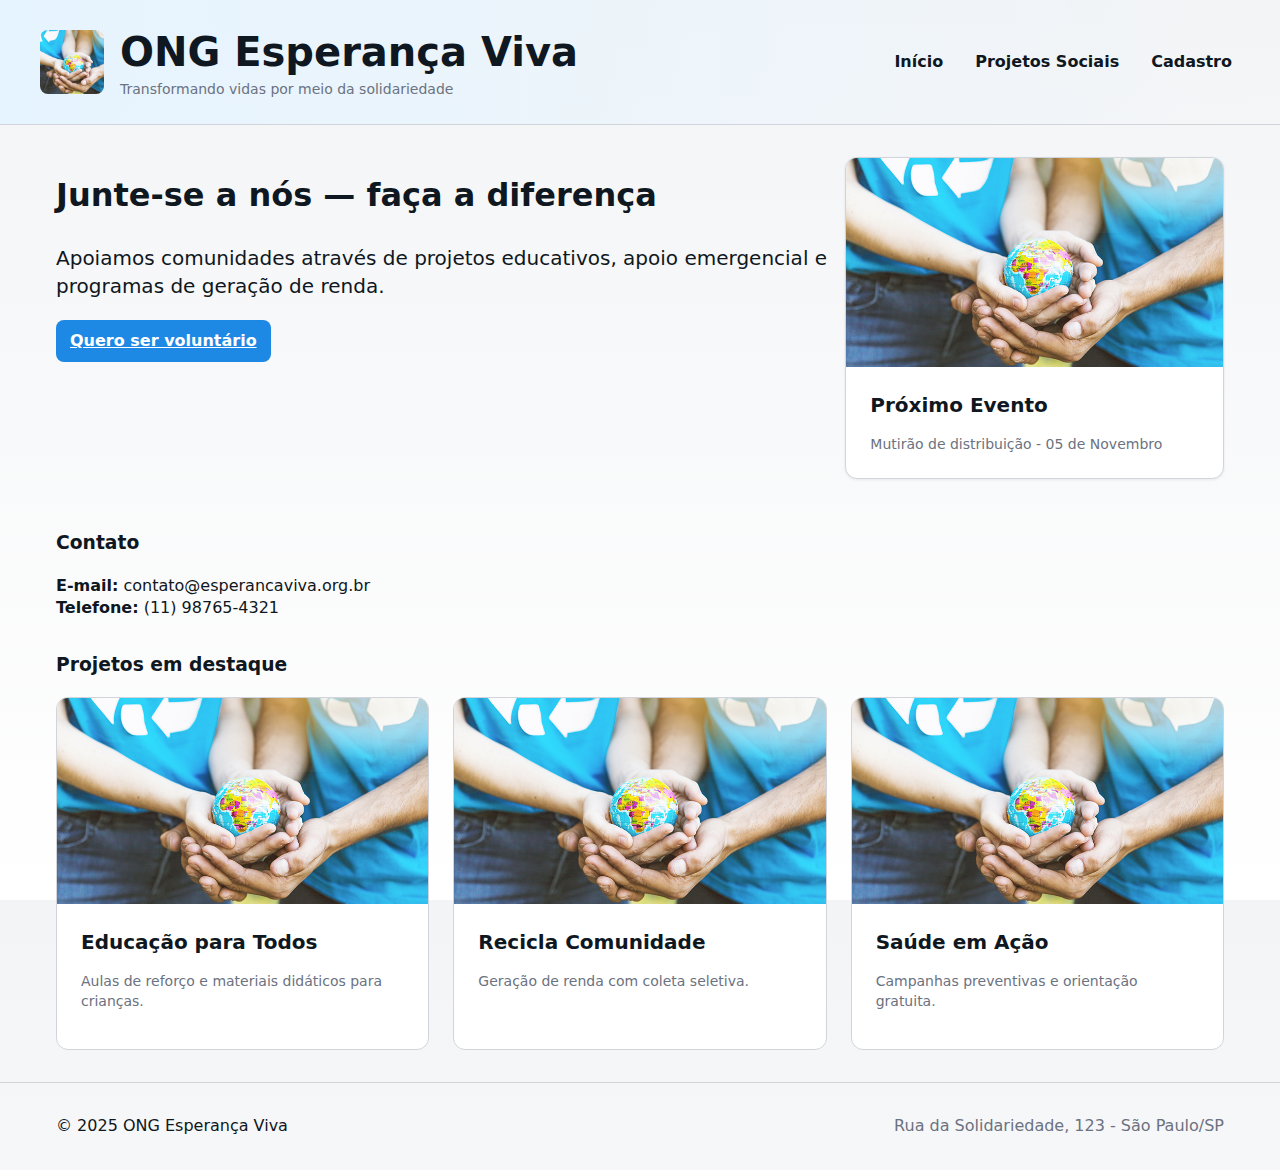
<file: index.html>
<!DOCTYPE html>
<html lang="pt-BR">
<head>
  <meta charset="UTF-8">
  <meta name="viewport" content="width=device-width,initial-scale=1">
  <title>ONG Esperança Viva</title>
  <link rel="stylesheet" href="assets/css/styles.css">
</head>
<body>
  <header class="site-header">
    <div class="container header-inner">
      <div class="brand">
        <picture>
          <source srcset="assets/imgs/ong-2.jpg" media="(min-width:800px)">
          <source srcset="assets/imgs/ong-2-small.jpg" media="(min-width:400px)">
          <img width="250" src="assets/imgs/ong-2.jpg" alt="Ação social em escola" loading="lazy">
        </picture>
        <div>
          <h1 style="font-size:var(--type-3xl);margin:0">ONG Esperança Viva</h1>
          <div class="text-muted" style="font-size:var(--type-sm)">Transformando vidas por meio da solidariedade</div>
        </div>
      </div>

      <nav class="nav" aria-label="Menu principal">
        <div class="nav-item"><a href="index.html">Início</a></div>
        <div class="nav-item"><a href="projetos.html">Projetos Sociais</a></div>
        <div class="nav-item">
          <a href="cadastro.html">Cadastro</a>
          <div class="dropdown" role="menu" aria-label="submenu cadastro">
            <a href="#">Voluntariado</a>
            <a href="#">Doações</a>
          </div>
        </div>
      </nav>

      <button class="hamburger" aria-label="Abrir menu" aria-expanded="false" id="hambBtn">
        <span></span><span></span><span></span>
      </button>
    </div>
  </header>

  <div class="mobile-nav" id="mobileNav" aria-hidden="true">
    <div class="panel">
      <div class="flex-between">
        <div class="brand">
          <picture>
            <source srcset="assets/imgs/ong-2.jpg" media="(min-width:800px)">
            <source srcset="assets/imgs/ong-2-small.jpg" media="(min-width:400px)">
            <img width="250" src="assets/imgs/ong-2.jpg" alt="Ação social em escola" loading="lazy">
          </picture>
          <strong>Esperança Viva</strong>
        </div>
        <button id="mobileClose" aria-label="Fechar menu">X</button>
      </div>
      <nav style="margin-top:var(--space-3)">
        <a href="index.html">Início</a>
        <a href="projetos.html">Projetos Sociais</a>
        <a href="cadastro.html">Cadastro</a>
      </nav>
    </div>
  </div>

  <main class="container">
    <section class="hero">
      <div class="grid">
        <div class="col-8 col-mobile-stack">
          <h2 style="font-size:var(--type-2xl);margin-top:var(--space-2)">Junte-se a nós — faça a diferença</h2>
          <p class="lead">Apoiamos comunidades através de projetos educativos, apoio emergencial e programas de geração de renda.</p>
          <p><a href="cadastro.html" class="btn btn-primary">Quero ser voluntário</a></p>
        </div>
        <div class="col-4 col-mobile-stack">
          <div class="card shadow-sm">
            <picture>
              <source srcset="assets/imgs/ong-2.jpg" media="(min-width:800px)">
              <source srcset="assets/imgs/ong-2-small.jpg" media="(min-width:400px)">
              <img src="assets/imgs/ong-2.jpg" alt="Ação social em escola" loading="lazy">
            </picture>
            <div class="card-body">
              <h3 class="card-title">Próximo Evento</h3>
              <div class="card-meta">Mutirão de distribuição - 05 de Novembro</div>
            </div>
          </div>
        </div>
      </div>
    </section>

    <section>
      <h3>Contato</h3>
      <p><strong>E-mail:</strong> contato@esperancaviva.org.br<br>
      <strong>Telefone:</strong> (11) 98765-4321</p>
    </section>

    <section style="margin-top:var(--space-4)">
      <h3>Projetos em destaque</h3>
      <div class="grid-cards">
        <article class="card">
          <picture>
            <source srcset="assets/imgs/ong-2.jpg" media="(min-width:800px)">
            <source srcset="assets/imgs/ong-2-small.jpg" media="(min-width:400px)">
            <img src="assets/imgs/ong-2.jpg" alt="Ação social em escola" loading="lazy">
          </picture>
          <div class="card-body">
            <h4 class="card-title">Educação para Todos</h4>
            <p class="card-meta">Aulas de reforço e materiais didáticos para crianças.</p>
          </div>
        </article>

        <article class="card">
          <picture>
            <source srcset="assets/imgs/ong-2.jpg" media="(min-width:800px)">
            <source srcset="assets/imgs/ong-2-small.jpg" media="(min-width:400px)">
            <img src="assets/imgs/ong-2.jpg" alt="Ação social em escola" loading="lazy">
          </picture>
          <div class="card-body">
            <h4 class="card-title">Recicla Comunidade</h4>
            <p class="card-meta">Geração de renda com coleta seletiva.</p>
          </div>
        </article>

        <article class="card">
          <picture>
            <source srcset="assets/imgs/ong-2.jpg" media="(min-width:800px)">
            <source srcset="assets/imgs/ong-2-small.jpg" media="(min-width:400px)">
            <img src="assets/imgs/ong-2.jpg" alt="Ação social em escola" loading="lazy">
          </picture>
          <div class="card-body">
            <h4 class="card-title">Saúde em Ação</h4>
            <p class="card-meta">Campanhas preventivas e orientação gratuita.</p>
          </div>
        </article>
      </div>
    </section>
  </main>

  <footer class="site-footer">
    <div class="container">
      <div class="flex-between">
        <div>&copy; 2025 ONG Esperança Viva</div>
        <div class="text-muted">Rua da Solidariedade, 123 - São Paulo/SP</div>
      </div>
    </div>
  </footer>

  <script>
    // Pequeno script para abrir/fechar menu mobile e gerenciar aria attributes
    const hambBtn = document.getElementById('hambBtn');
    const mobileNav = document.getElementById('mobileNav');
    const mobileClose = document.getElementById('mobileClose');
    hambBtn.addEventListener('click', ()=>{
      const expanded = hambBtn.getAttribute('aria-expanded') === 'true';
      hambBtn.setAttribute('aria-expanded', String(!expanded));
      mobileNav.style.display = 'block';
      mobileNav.setAttribute('aria-hidden','false');
    });
    mobileClose.addEventListener('click', ()=>{
      mobileNav.style.display = 'none';
      mobileNav.setAttribute('aria-hidden','true');
      hambBtn.setAttribute('aria-expanded','false');
    });
  </script>
</body>
</html>
</file>
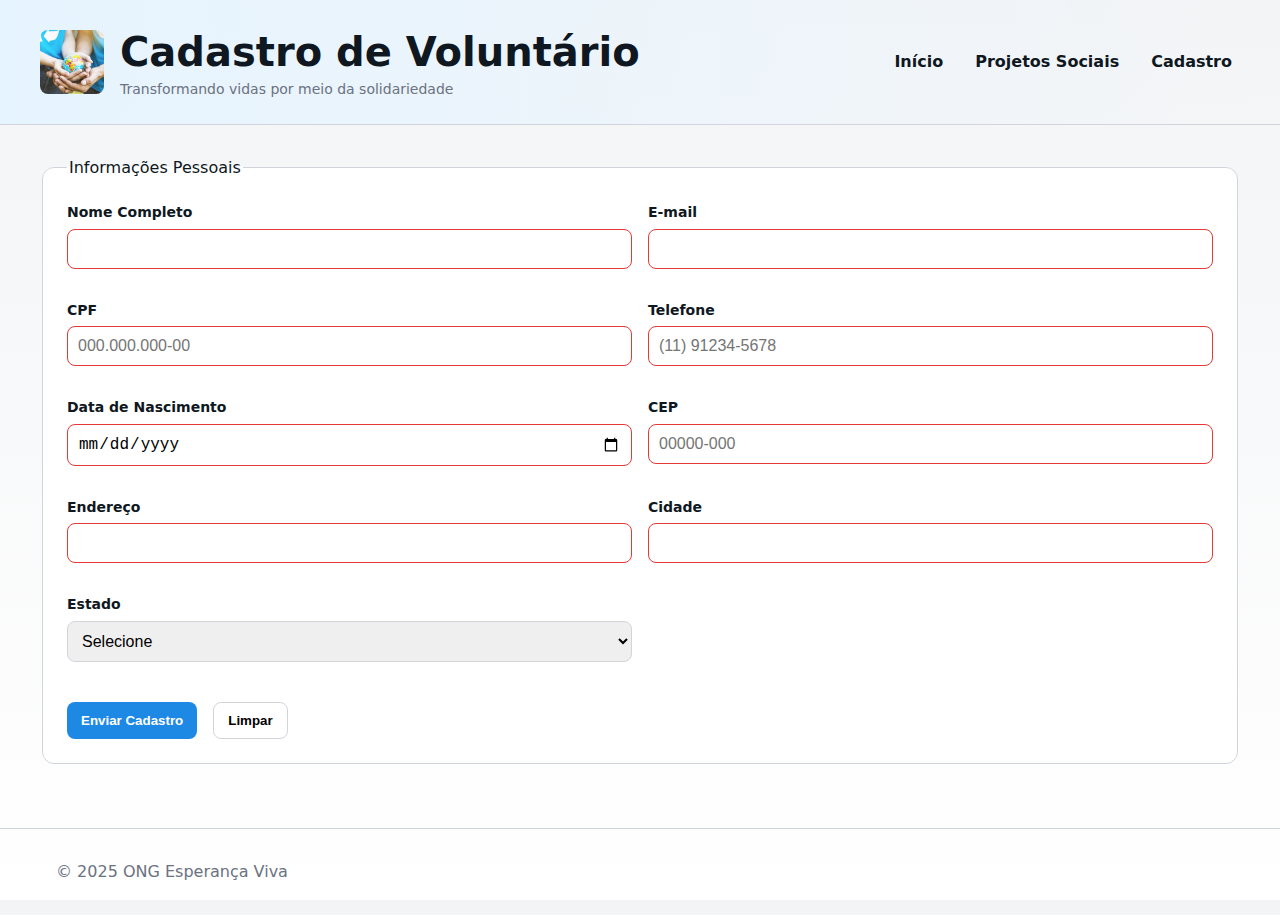
<file: cadastro.html>
<!DOCTYPE html>
<html lang="pt-BR">
<head>
  <meta charset="UTF-8">
  <meta name="viewport" content="width=device-width,initial-scale=1">
  <title>Cadastro - ONG Esperança Viva</title>
  <link rel="stylesheet" href="assets/css/styles.css">
</head>
<body>
  <header class="site-header">
    <div class="container header-inner">
      <div class="brand">
        <picture>
          <source srcset="assets/imgs/ong-2.jpg" media="(min-width:800px)">
          <source srcset="assets/imgs/ong-2-small.jpg" media="(min-width:400px)">
          <img width="250" src="assets/imgs/ong-2.jpg" alt="Ação social em escola" loading="lazy">
        </picture>
        <div>
          <h1 style="font-size:var(--type-3xl);margin:0">Cadastro de Voluntário</h1>
          <div class="text-muted" style="font-size:var(--type-sm)">Transformando vidas por meio da solidariedade</div>
        </div>
      </div>

      <nav class="nav" aria-label="Menu principal">
        <div class="nav-item"><a href="index.html">Início</a></div>
        <div class="nav-item"><a href="projetos.html">Projetos Sociais</a></div>
        <div class="nav-item">
          <a href="cadastro.html">Cadastro</a>
          <div class="dropdown" role="menu" aria-label="submenu cadastro">
            <a href="cadastro.html">Voluntariado</a>
            <a href="cadastro.html">Doações</a>
          </div>
        </div>
      </nav>

      <button class="hamburger" aria-label="Abrir menu" aria-expanded="false" id="hambBtn">
        <span></span><span></span><span></span>
      </button>
    </div>
  </header>

  <div class="mobile-nav" id="mobileNav" aria-hidden="true">
    <div class="panel">
      <div class="flex-between">
        <div class="brand">
          <picture>
            <source srcset="assets/imgs/ong-2.jpg" media="(min-width:800px)">
            <source srcset="assets/imgs/ong-2-small.jpg" media="(min-width:400px)">
            <img width="250" src="assets/imgs/ong-2.jpg" alt="Ação social em escola" loading="lazy">
          </picture>
          <strong>Esperança Viva</strong>
        </div>
        <button id="mobileClose" aria-label="Fechar menu">X</button>
      </div>
      <nav style="margin-top:var(--space-3)">
        <a href="index.html">Início</a>
        <a href="projetos.html">Projetos Sociais</a>
        <a href="cadastro.html">Cadastro</a>
      </nav>
    </div>
  </div>

  <main class="container" style="padding:var(--space-4) 0">
    <form action="#" method="post" novalidate>
      <fieldset class="card p-3">
        <legend>Informações Pessoais</legend>

        <div class="form-grid">
          <div class="form-field">
            <label for="nome">Nome Completo</label>
            <input type="text" id="nome" name="nome" required>
          </div>

          <div class="form-field">
            <label for="email">E-mail</label>
            <input type="email" id="email" name="email" required>
          </div>

          <div class="form-field">
            <label for="cpf">CPF</label>
            <input type="text" id="cpf" name="cpf" required pattern="\d{3}\.\d{3}\.\d{3}-\d{2}" placeholder="000.000.000-00">
          </div>

          <div class="form-field">
            <label for="telefone">Telefone</label>
            <input type="tel" id="telefone" name="telefone" required pattern="\(\d{2}\)\s\d{4,5}-\d{4}" placeholder="(11) 91234-5678">
          </div>

          <div class="form-field">
            <label for="data_nascimento">Data de Nascimento</label>
            <input type="date" id="data_nascimento" name="data_nascimento" required>
          </div>

          <div class="form-field">
            <label for="cep">CEP</label>
            <input type="text" id="cep" name="cep" required pattern="\d{5}-\d{3}" placeholder="00000-000">
          </div>

          <div class="form-field">
            <label for="endereco">Endereço</label>
            <input type="text" id="endereco" name="endereco" required>
          </div>

          <div class="form-field">
            <label for="cidade">Cidade</label>
            <input type="text" id="cidade" name="cidade" required>
          </div>

          <div class="form-field">
            <label for="estado">Estado</label>
            <select id="estado" name="estado" required>
              <option value="">Selecione</option>
              <option value="SP">SP</option>
              <option value="RJ">RJ</option>
              <option value="MG">MG</option>
              <option value="BA">BA</option>
            </select>
          </div>
        </div>

        <div style="margin-top:var(--space-3)" class="flex gap-2">
          <button class="btn btn-primary" type="submit">Enviar Cadastro</button>
          <button class="btn btn-ghost" type="reset">Limpar</button>
        </div>
      </fieldset>
    </form>
  </main>

  <footer class="site-footer">
    <div class="container">
      <div class="text-muted">&copy; 2025 ONG Esperança Viva</div>
    </div>
  </footer>
</body>
</html>
</file>
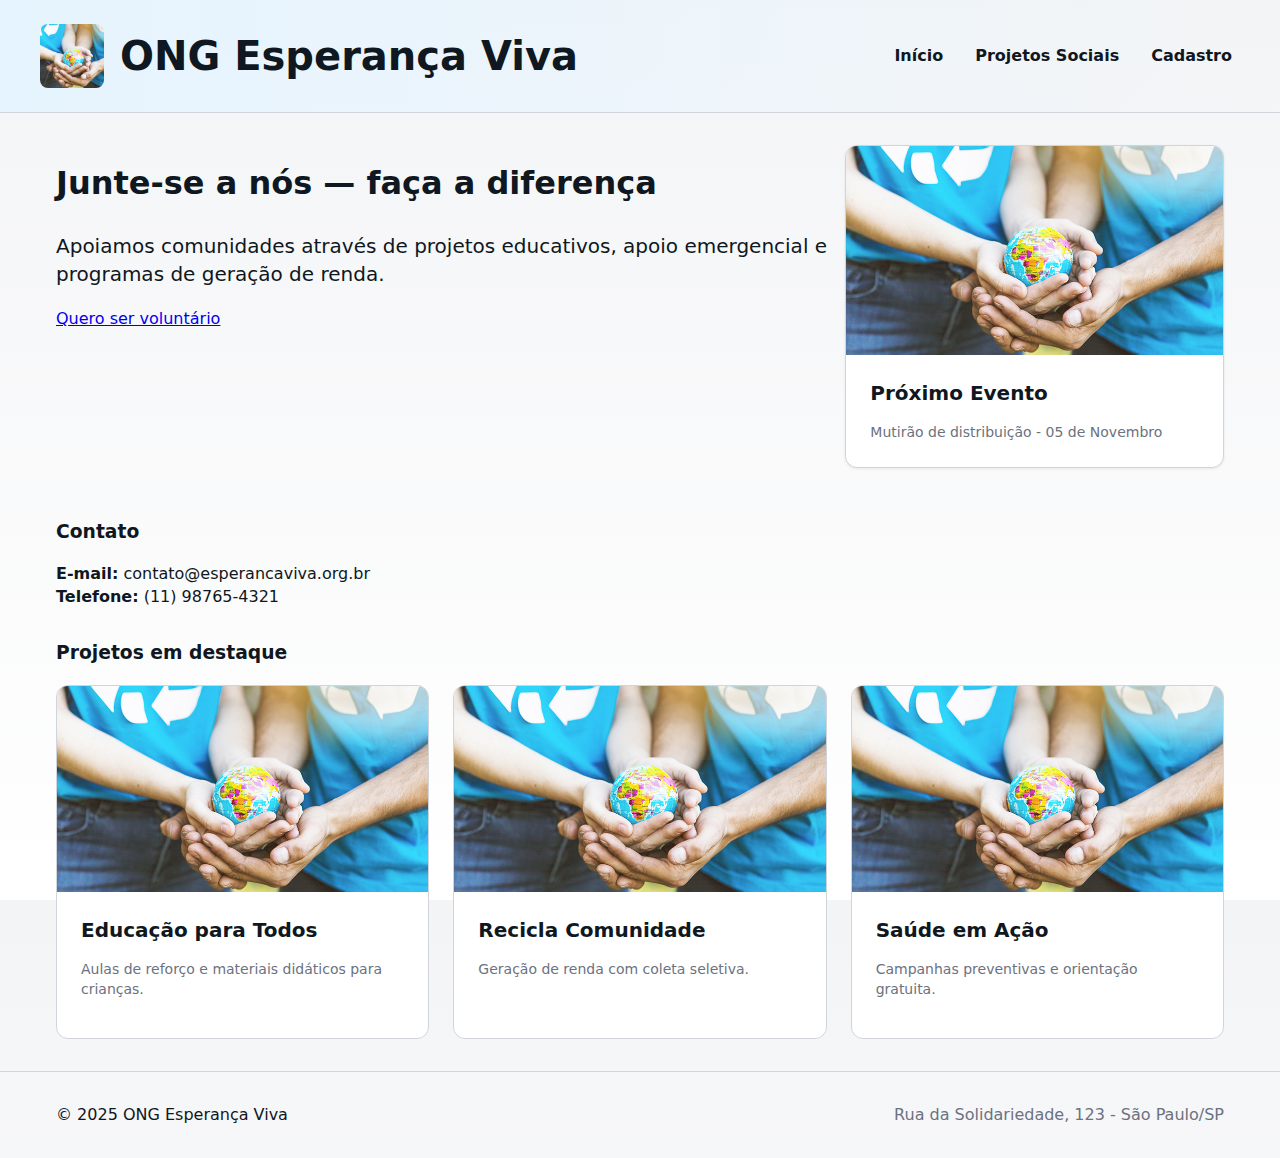
<file: index.min.html>
<!doctype html><html lang=pt-BR><meta charset=UTF-8><meta name=viewport content="width=device-width,initial-scale=1"><title>ONG Esperança Viva</title><link rel=stylesheet href=assets/css/styles.min.css><main class="container mt-24" id=app></main><script type=module src=assets/js/main.min.js></script>
</file>
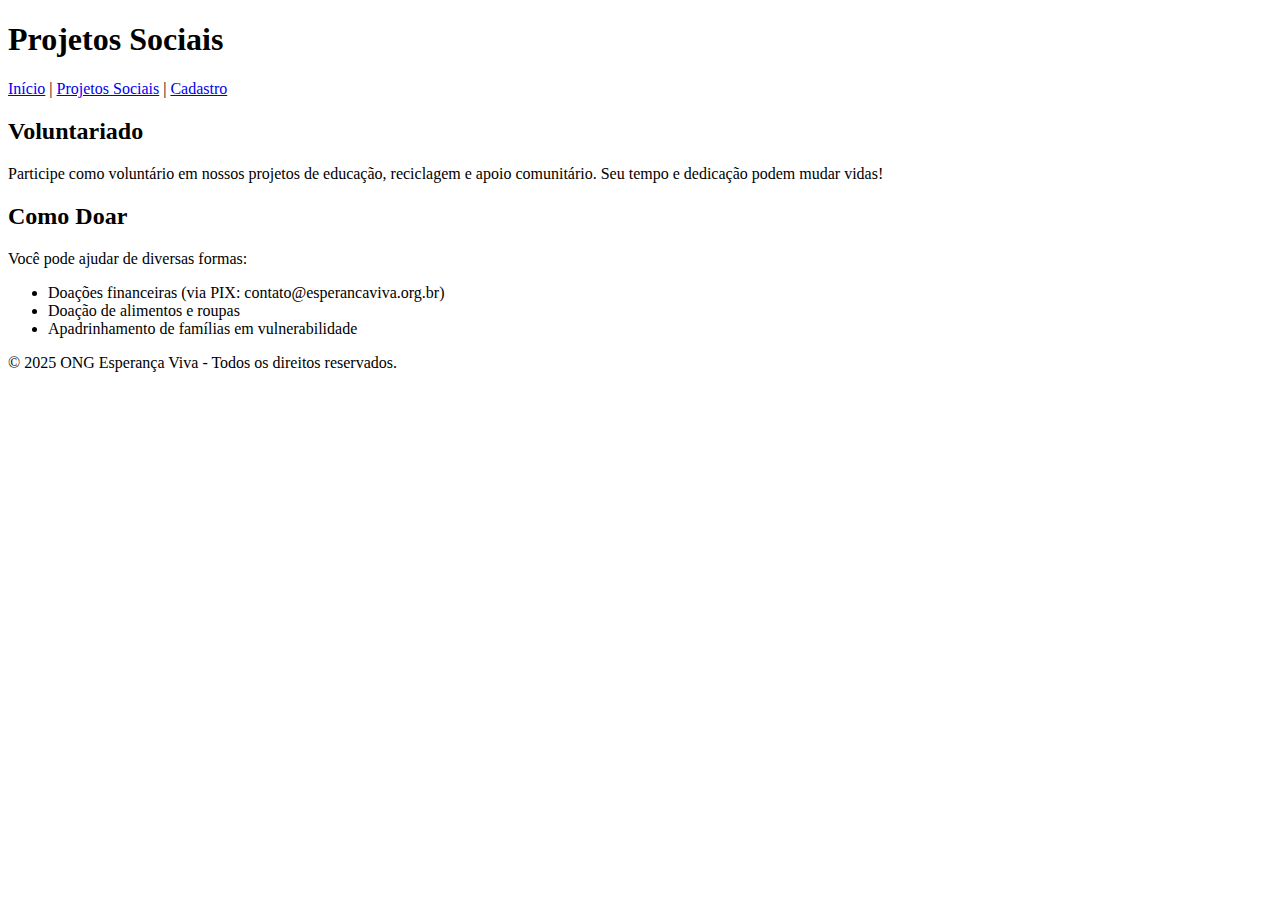
<file: projetos.html>
<!DOCTYPE html>
<html lang="pt-BR">
<head>
  <meta charset="UTF-8">
  <title>Projetos Sociais - ONG Esperança Viva</title>
</head>
<body>
  <header>
    <h1>Projetos Sociais</h1>
    <nav>
      <a href="index.html">Início</a> |
      <a href="projetos.html">Projetos Sociais</a> |
      <a href="cadastro.html">Cadastro</a>
    </nav>
  </header>

  <main>
    <section>
      <h2>Voluntariado</h2>
      <p>Participe como voluntário em nossos projetos de educação, reciclagem e apoio comunitário. Seu tempo e dedicação podem mudar vidas!</p>
    </section>

    <section>
      <h2>Como Doar</h2>
      <p>Você pode ajudar de diversas formas:</p>
      <ul>
        <li>Doações financeiras (via PIX: contato@esperancaviva.org.br)</li>
        <li>Doação de alimentos e roupas</li>
        <li>Apadrinhamento de famílias em vulnerabilidade</li>
      </ul>
    </section>
  </main>

  <footer>
    <p>&copy; 2025 ONG Esperança Viva - Todos os direitos reservados.</p>
  </footer>
</body>
</html>
</file>
<file: assets/css/styles.css>
/* === Layout === */
@import url("layout.css");

/* === Utilities === */
@import url("alerts.css");
@import url("buttons.css");
@import url("forms.css");
@import url("utilities.css");
</file>
